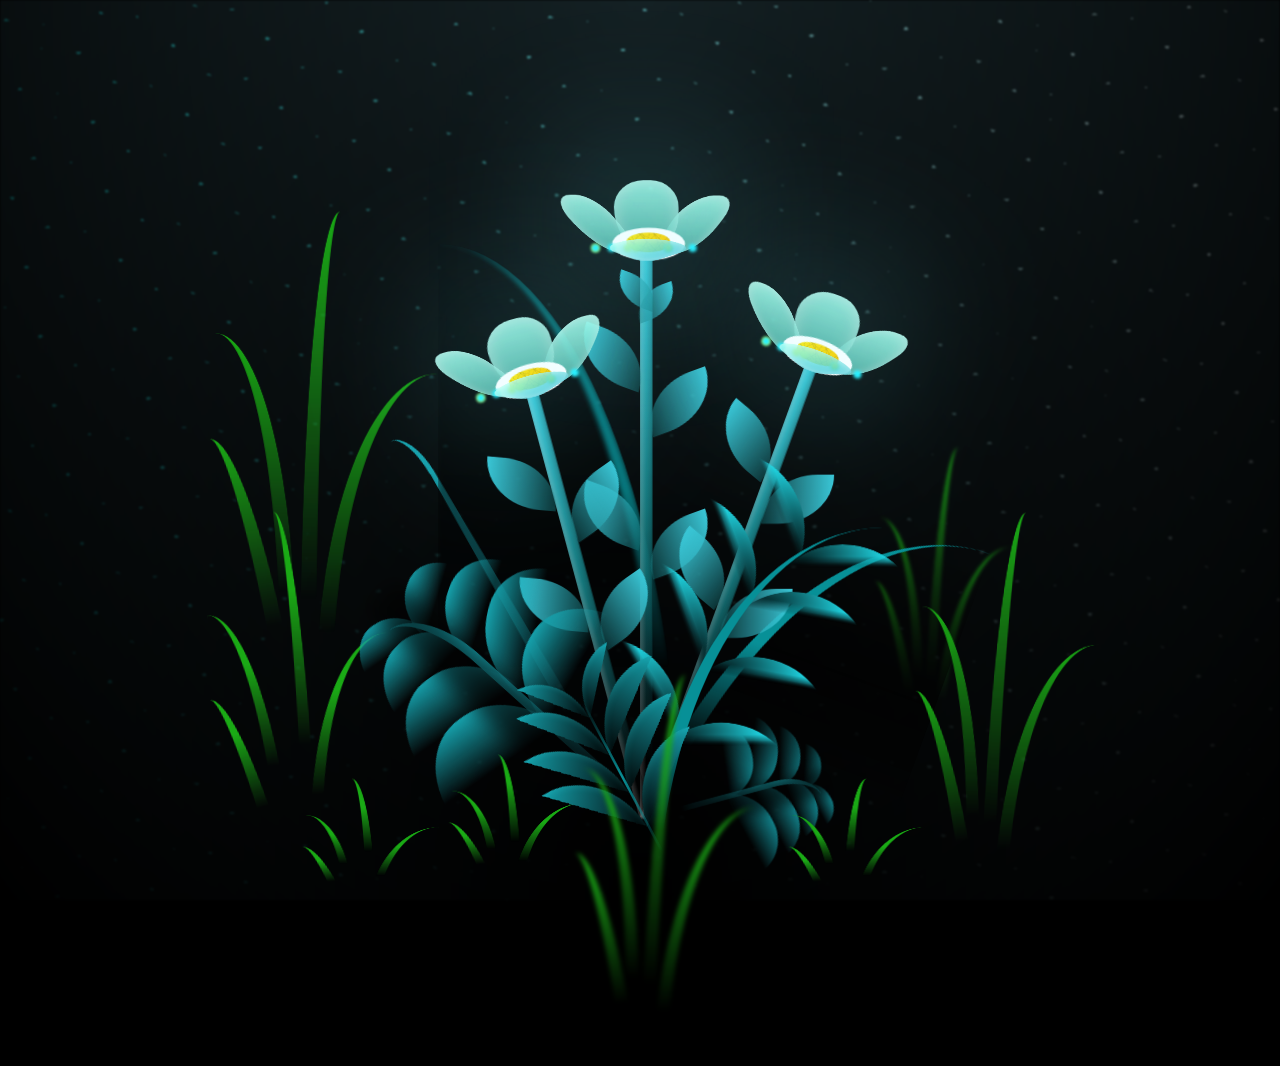
<file: index.html>
<!DOCTYPE html>
<html lang="en">
<head>
    <meta charset="UTF-8">
    <meta name="viewport" content="width=device-width, initial-scale=1.0">
    <title>CSS Blossoming Flowers at Magical Night</title>
    <link rel="stylesheet" href="styles.css">
</head>
<body>
   
<body class="not-loaded">
    <div class="night"></div>
    <div class="flowers">
      <div class="flower flower--1">
        <div class="flower__leafs flower__leafs--1">
          <div class="flower__leaf flower__leaf--1"></div>
          <div class="flower__leaf flower__leaf--2"></div>
          <div class="flower__leaf flower__leaf--3"></div>
          <div class="flower__leaf flower__leaf--4"></div>
          <div class="flower__white-circle"></div>
  
          <div class="flower__light flower__light--1"></div>
          <div class="flower__light flower__light--2"></div>
          <div class="flower__light flower__light--3"></div>
          <div class="flower__light flower__light--4"></div>
          <div class="flower__light flower__light--5"></div>
          <div class="flower__light flower__light--6"></div>
          <div class="flower__light flower__light--7"></div>
          <div class="flower__light flower__light--8"></div>
  
        </div>
        <div class="flower__line">
          <div class="flower__line__leaf flower__line__leaf--1"></div>
          <div class="flower__line__leaf flower__line__leaf--2"></div>
          <div class="flower__line__leaf flower__line__leaf--3"></div>
          <div class="flower__line__leaf flower__line__leaf--4"></div>
          <div class="flower__line__leaf flower__line__leaf--5"></div>
          <div class="flower__line__leaf flower__line__leaf--6"></div>
        </div>
      </div>
  
      <div class="flower flower--2">
        <div class="flower__leafs flower__leafs--2">
          <div class="flower__leaf flower__leaf--1"></div>
          <div class="flower__leaf flower__leaf--2"></div>
          <div class="flower__leaf flower__leaf--3"></div>
          <div class="flower__leaf flower__leaf--4"></div>
          <div class="flower__white-circle"></div>
  
          <div class="flower__light flower__light--1"></div>
          <div class="flower__light flower__light--2"></div>
          <div class="flower__light flower__light--3"></div>
          <div class="flower__light flower__light--4"></div>
          <div class="flower__light flower__light--5"></div>
          <div class="flower__light flower__light--6"></div>
          <div class="flower__light flower__light--7"></div>
          <div class="flower__light flower__light--8"></div>
  
        </div>
        <div class="flower__line">
          <div class="flower__line__leaf flower__line__leaf--1"></div>
          <div class="flower__line__leaf flower__line__leaf--2"></div>
          <div class="flower__line__leaf flower__line__leaf--3"></div>
          <div class="flower__line__leaf flower__line__leaf--4"></div>
        </div>
      </div>
  
      <div class="flower flower--3">
        <div class="flower__leafs flower__leafs--3">
          <div class="flower__leaf flower__leaf--1"></div>
          <div class="flower__leaf flower__leaf--2"></div>
          <div class="flower__leaf flower__leaf--3"></div>
          <div class="flower__leaf flower__leaf--4"></div>
          <div class="flower__white-circle"></div>
  
          <div class="flower__light flower__light--1"></div>
          <div class="flower__light flower__light--2"></div>
          <div class="flower__light flower__light--3"></div>
          <div class="flower__light flower__light--4"></div>
          <div class="flower__light flower__light--5"></div>
          <div class="flower__light flower__light--6"></div>
          <div class="flower__light flower__light--7"></div>
          <div class="flower__light flower__light--8"></div>
  
        </div>
        <div class="flower__line">
          <div class="flower__line__leaf flower__line__leaf--1"></div>
          <div class="flower__line__leaf flower__line__leaf--2"></div>
          <div class="flower__line__leaf flower__line__leaf--3"></div>
          <div class="flower__line__leaf flower__line__leaf--4"></div>
        </div>
      </div>
  
      <div class="grow-ans" style="--d:1.2s">
        <div class="flower__g-long">
          <div class="flower__g-long__top"></div>
          <div class="flower__g-long__bottom"></div>
        </div>
      </div>
  
      <div class="growing-grass">
        <div class="flower__grass flower__grass--1">
          <div class="flower__grass--top"></div>
          <div class="flower__grass--bottom"></div>
          <div class="flower__grass__leaf flower__grass__leaf--1"></div>
          <div class="flower__grass__leaf flower__grass__leaf--2"></div>
          <div class="flower__grass__leaf flower__grass__leaf--3"></div>
          <div class="flower__grass__leaf flower__grass__leaf--4"></div>
          <div class="flower__grass__leaf flower__grass__leaf--5"></div>
          <div class="flower__grass__leaf flower__grass__leaf--6"></div>
          <div class="flower__grass__leaf flower__grass__leaf--7"></div>
          <div class="flower__grass__leaf flower__grass__leaf--8"></div>
          <div class="flower__grass__overlay"></div>
        </div>
      </div>
  
      <div class="growing-grass">
        <div class="flower__grass flower__grass--2">
          <div class="flower__grass--top"></div>
          <div class="flower__grass--bottom"></div>
          <div class="flower__grass__leaf flower__grass__leaf--1"></div>
          <div class="flower__grass__leaf flower__grass__leaf--2"></div>
          <div class="flower__grass__leaf flower__grass__leaf--3"></div>
          <div class="flower__grass__leaf flower__grass__leaf--4"></div>
          <div class="flower__grass__leaf flower__grass__leaf--5"></div>
          <div class="flower__grass__leaf flower__grass__leaf--6"></div>
          <div class="flower__grass__leaf flower__grass__leaf--7"></div>
          <div class="flower__grass__leaf flower__grass__leaf--8"></div>
          <div class="flower__grass__overlay"></div>
        </div>
      </div>
  
      <div class="grow-ans" style="--d:2.4s">
        <div class="flower__g-right flower__g-right--1">
          <div class="leaf"></div>
        </div>
      </div>
  
      <div class="grow-ans" style="--d:2.8s">
        <div class="flower__g-right flower__g-right--2">
          <div class="leaf"></div>
        </div>
      </div>
  
      <div class="grow-ans" style="--d:2.8s">
        <div class="flower__g-front">
          <div class="flower__g-front__leaf-wrapper flower__g-front__leaf-wrapper--1">
            <div class="flower__g-front__leaf"></div>
          </div>
          <div class="flower__g-front__leaf-wrapper flower__g-front__leaf-wrapper--2">
            <div class="flower__g-front__leaf"></div>
          </div>
          <div class="flower__g-front__leaf-wrapper flower__g-front__leaf-wrapper--3">
            <div class="flower__g-front__leaf"></div>
          </div>
          <div class="flower__g-front__leaf-wrapper flower__g-front__leaf-wrapper--4">
            <div class="flower__g-front__leaf"></div>
          </div>
          <div class="flower__g-front__leaf-wrapper flower__g-front__leaf-wrapper--5">
            <div class="flower__g-front__leaf"></div>
          </div>
          <div class="flower__g-front__leaf-wrapper flower__g-front__leaf-wrapper--6">
            <div class="flower__g-front__leaf"></div>
          </div>
          <div class="flower__g-front__leaf-wrapper flower__g-front__leaf-wrapper--7">
            <div class="flower__g-front__leaf"></div>
          </div>
          <div class="flower__g-front__leaf-wrapper flower__g-front__leaf-wrapper--8">
            <div class="flower__g-front__leaf"></div>
          </div>
          <div class="flower__g-front__line"></div>
        </div>
      </div>
  
      <div class="grow-ans" style="--d:3.2s">
        <div class="flower__g-fr">
          <div class="leaf"></div>
          <div class="flower__g-fr__leaf flower__g-fr__leaf--1"></div>
          <div class="flower__g-fr__leaf flower__g-fr__leaf--2"></div>
          <div class="flower__g-fr__leaf flower__g-fr__leaf--3"></div>
          <div class="flower__g-fr__leaf flower__g-fr__leaf--4"></div>
          <div class="flower__g-fr__leaf flower__g-fr__leaf--5"></div>
          <div class="flower__g-fr__leaf flower__g-fr__leaf--6"></div>
          <div class="flower__g-fr__leaf flower__g-fr__leaf--7"></div>
          <div class="flower__g-fr__leaf flower__g-fr__leaf--8"></div>
        </div>
      </div>
  
      <div class="long-g long-g--0">
        <div class="grow-ans" style="--d:3s">
          <div class="leaf leaf--0"></div>
        </div>
        <div class="grow-ans" style="--d:2.2s">
          <div class="leaf leaf--1"></div>
        </div>
        <div class="grow-ans" style="--d:3.4s">
          <div class="leaf leaf--2"></div>
        </div>
        <div class="grow-ans" style="--d:3.6s">
          <div class="leaf leaf--3"></div>
        </div>
      </div>
  
      <div class="long-g long-g--1">
        <div class="grow-ans" style="--d:3.6s">
          <div class="leaf leaf--0"></div>
        </div>
        <div class="grow-ans" style="--d:3.8s">
          <div class="leaf leaf--1"></div>
        </div>
        <div class="grow-ans" style="--d:4s">
          <div class="leaf leaf--2"></div>
        </div>
        <div class="grow-ans" style="--d:4.2s">
          <div class="leaf leaf--3"></div>
        </div>
      </div>
  
      <div class="long-g long-g--2">
        <div class="grow-ans" style="--d:4s">
          <div class="leaf leaf--0"></div>
        </div>
        <div class="grow-ans" style="--d:4.2s">
          <div class="leaf leaf--1"></div>
        </div>
        <div class="grow-ans" style="--d:4.4s">
          <div class="leaf leaf--2"></div>
        </div>
        <div class="grow-ans" style="--d:4.6s">
          <div class="leaf leaf--3"></div>
        </div>
      </div>
  
      <div class="long-g long-g--3">
        <div class="grow-ans" style="--d:4s">
          <div class="leaf leaf--0"></div>
        </div>
        <div class="grow-ans" style="--d:4.2s">
          <div class="leaf leaf--1"></div>
        </div>
        <div class="grow-ans" style="--d:3s">
          <div class="leaf leaf--2"></div>
        </div>
        <div class="grow-ans" style="--d:3.6s">
          <div class="leaf leaf--3"></div>
        </div>
      </div>
  
      <div class="long-g long-g--4">
        <div class="grow-ans" style="--d:4s">
          <div class="leaf leaf--0"></div>
        </div>
        <div class="grow-ans" style="--d:4.2s">
          <div class="leaf leaf--1"></div>
        </div>
        <div class="grow-ans" style="--d:3s">
          <div class="leaf leaf--2"></div>
        </div>
        <div class="grow-ans" style="--d:3.6s">
          <div class="leaf leaf--3"></div>
        </div>
      </div>
  
      <div class="long-g long-g--5">
        <div class="grow-ans" style="--d:4s">
          <div class="leaf leaf--0"></div>
        </div>
        <div class="grow-ans" style="--d:4.2s">
          <div class="leaf leaf--1"></div>
        </div>
        <div class="grow-ans" style="--d:3s">
          <div class="leaf leaf--2"></div>
        </div>
        <div class="grow-ans" style="--d:3.6s">
          <div class="leaf leaf--3"></div>
        </div>
      </div>
  
      <div class="long-g long-g--6">
        <div class="grow-ans" style="--d:4.2s">
          <div class="leaf leaf--0"></div>
        </div>
        <div class="grow-ans" style="--d:4.4s">
          <div class="leaf leaf--1"></div>
        </div>
        <div class="grow-ans" style="--d:4.6s">
          <div class="leaf leaf--2"></div>
        </div>
        <div class="grow-ans" style="--d:4.8s">
          <div class="leaf leaf--3"></div>
        </div>
      </div>
  
      <div class="long-g long-g--7">
        <div class="grow-ans" style="--d:3s">
          <div class="leaf leaf--0"></div>
        </div>
        <div class="grow-ans" style="--d:3.2s">
          <div class="leaf leaf--1"></div>
        </div>
        <div class="grow-ans" style="--d:3.5s">
          <div class="leaf leaf--2"></div>
        </div>
        <div class="grow-ans" style="--d:3.6s">
          <div class="leaf leaf--3"></div>
        </div>
      </div>
    </div>
  </body>


    <!-- Javascript here -->
<script src="script.js"></script>
</body>
</html>
</file>
<file: styles.css>
*,
*::after,
*::before {
  padding: 0;
  margin: 0;
  box-sizing: border-box;
}

:root {
  --dark-color: #000;
}

body {
  display: flex;
  align-items: flex-end;
  justify-content: center;
  min-height: 100vh;
  background-color: var(--dark-color);
  overflow: hidden;
  perspective: 1000px;
}

.night {
  position: fixed;
  left: 50%;
  top: 0;
  transform: translateX(-50%);
  width: 100%;
  height: 100%;
  filter: blur(0.1vmin);
  background-image: radial-gradient(ellipse at top, transparent 0%, var(--dark-color)), radial-gradient(ellipse at bottom, var(--dark-color), rgba(145, 233, 255, 0.2)), repeating-linear-gradient(220deg, black 0px, black 19px, transparent 19px, transparent 22px), repeating-linear-gradient(189deg, black 0px, black 19px, transparent 19px, transparent 22px), repeating-linear-gradient(148deg, black 0px, black 19px, transparent 19px, transparent 22px), linear-gradient(90deg, #00fffa, #f0f0f0);
}

.flowers {
  position: relative;
  transform: scale(0.9);
}

.flower {
  position: absolute;
  bottom: 10vmin;
  transform-origin: bottom center;
  z-index: 10;
  --fl-speed: 0.8s;
}
.flower--1 {
  animation: moving-flower-1 4s linear infinite;
}
.flower--1 .flower__line {
  height: 70vmin;
  animation-delay: 0.3s;
}
.flower--1 .flower__line__leaf--1 {
  animation: blooming-leaf-right var(--fl-speed) 1.6s backwards;
}
.flower--1 .flower__line__leaf--2 {
  animation: blooming-leaf-right var(--fl-speed) 1.4s backwards;
}
.flower--1 .flower__line__leaf--3 {
  animation: blooming-leaf-left var(--fl-speed) 1.2s backwards;
}
.flower--1 .flower__line__leaf--4 {
  animation: blooming-leaf-left var(--fl-speed) 1s backwards;
}
.flower--1 .flower__line__leaf--5 {
  animation: blooming-leaf-right var(--fl-speed) 1.8s backwards;
}
.flower--1 .flower__line__leaf--6 {
  animation: blooming-leaf-left var(--fl-speed) 2s backwards;
}
.flower--2 {
  left: 50%;
  transform: rotate(20deg);
  animation: moving-flower-2 4s linear infinite;
}
.flower--2 .flower__line {
  height: 60vmin;
  animation-delay: 0.6s;
}
.flower--2 .flower__line__leaf--1 {
  animation: blooming-leaf-right var(--fl-speed) 1.9s backwards;
}
.flower--2 .flower__line__leaf--2 {
  animation: blooming-leaf-right var(--fl-speed) 1.7s backwards;
}
.flower--2 .flower__line__leaf--3 {
  animation: blooming-leaf-left var(--fl-speed) 1.5s backwards;
}
.flower--2 .flower__line__leaf--4 {
  animation: blooming-leaf-left var(--fl-speed) 1.3s backwards;
}
.flower--3 {
  left: 50%;
  transform: rotate(-15deg);
  animation: moving-flower-3 4s linear infinite;
}
.flower--3 .flower__line {
  animation-delay: 0.9s;
}
.flower--3 .flower__line__leaf--1 {
  animation: blooming-leaf-right var(--fl-speed) 2.5s backwards;
}
.flower--3 .flower__line__leaf--2 {
  animation: blooming-leaf-right var(--fl-speed) 2.3s backwards;
}
.flower--3 .flower__line__leaf--3 {
  animation: blooming-leaf-left var(--fl-speed) 2.1s backwards;
}
.flower--3 .flower__line__leaf--4 {
  animation: blooming-leaf-left var(--fl-speed) 1.9s backwards;
}
.flower__leafs {
  position: relative;
  animation: blooming-flower 2s backwards;
}
.flower__leafs--1 {
  animation-delay: 1.1s;
}
.flower__leafs--2 {
  animation-delay: 1.4s;
}
.flower__leafs--3 {
  animation-delay: 1.7s;
}
.flower__leafs::after {
  content: "";
  position: absolute;
  left: 0;
  top: 0;
  transform: translate(-50%, -100%);
  width: 8vmin;
  height: 8vmin;
  background-color: #6bf0ff;
  filter: blur(10vmin);
}
.flower__leaf {
  position: absolute;
  bottom: 0;
  left: 50%;
  width: 8vmin;
  height: 11vmin;
  border-radius: 51% 49% 47% 53%/44% 45% 55% 69%;
  background-color: #a7ffee;
  background-image: linear-gradient(to top, #54b8aa, #a7ffee);
  transform-origin: bottom center;
  opacity: 0.9;
  box-shadow: inset 0 0 2vmin rgba(255, 255, 255, 0.5);
}
.flower__leaf--1 {
  transform: translate(-10%, 1%) rotateY(40deg) rotateX(-50deg);
}
.flower__leaf--2 {
  transform: translate(-50%, -4%) rotateX(40deg);
}
.flower__leaf--3 {
  transform: translate(-90%, 0%) rotateY(45deg) rotateX(50deg);
}
.flower__leaf--4 {
  width: 8vmin;
  height: 8vmin;
  transform-origin: bottom left;
  border-radius: 4vmin 10vmin 4vmin 4vmin;
  transform: translate(0%, 18%) rotateX(70deg) rotate(-43deg);
  background-image: linear-gradient(to top, #39c6d6, #a7ffee);
  z-index: 1;
  opacity: 0.8;
}
.flower__white-circle {
  position: absolute;
  left: -3.5vmin;
  top: -3vmin;
  width: 9vmin;
  height: 4vmin;
  border-radius: 50%;
  background-color: #fff;
}
.flower__white-circle::after {
  content: "";
  position: absolute;
  left: 50%;
  top: 45%;
  transform: translate(-50%, -50%);
  width: 60%;
  height: 60%;
  border-radius: inherit;
  background-image: repeating-linear-gradient(135deg, rgba(0, 0, 0, 0.03) 0px, rgba(0, 0, 0, 0.03) 1px, transparent 1px, transparent 12px), repeating-linear-gradient(45deg, rgba(0, 0, 0, 0.03) 0px, rgba(0, 0, 0, 0.03) 1px, transparent 1px, transparent 12px), repeating-linear-gradient(67.5deg, rgba(0, 0, 0, 0.03) 0px, rgba(0, 0, 0, 0.03) 1px, transparent 1px, transparent 12px), repeating-linear-gradient(135deg, rgba(0, 0, 0, 0.03) 0px, rgba(0, 0, 0, 0.03) 1px, transparent 1px, transparent 12px), repeating-linear-gradient(45deg, rgba(0, 0, 0, 0.03) 0px, rgba(0, 0, 0, 0.03) 1px, transparent 1px, transparent 12px), repeating-linear-gradient(112.5deg, rgba(0, 0, 0, 0.03) 0px, rgba(0, 0, 0, 0.03) 1px, transparent 1px, transparent 12px), repeating-linear-gradient(112.5deg, rgba(0, 0, 0, 0.03) 0px, rgba(0, 0, 0, 0.03) 1px, transparent 1px, transparent 12px), repeating-linear-gradient(45deg, rgba(0, 0, 0, 0.03) 0px, rgba(0, 0, 0, 0.03) 1px, transparent 1px, transparent 12px), repeating-linear-gradient(22.5deg, rgba(0, 0, 0, 0.03) 0px, rgba(0, 0, 0, 0.03) 1px, transparent 1px, transparent 12px), repeating-linear-gradient(45deg, rgba(0, 0, 0, 0.03) 0px, rgba(0, 0, 0, 0.03) 1px, transparent 1px, transparent 12px), repeating-linear-gradient(22.5deg, rgba(0, 0, 0, 0.03) 0px, rgba(0, 0, 0, 0.03) 1px, transparent 1px, transparent 12px), repeating-linear-gradient(135deg, rgba(0, 0, 0, 0.03) 0px, rgba(0, 0, 0, 0.03) 1px, transparent 1px, transparent 12px), repeating-linear-gradient(157.5deg, rgba(0, 0, 0, 0.03) 0px, rgba(0, 0, 0, 0.03) 1px, transparent 1px, transparent 12px), repeating-linear-gradient(67.5deg, rgba(0, 0, 0, 0.03) 0px, rgba(0, 0, 0, 0.03) 1px, transparent 1px, transparent 12px), repeating-linear-gradient(67.5deg, rgba(0, 0, 0, 0.03) 0px, rgba(0, 0, 0, 0.03) 1px, transparent 1px, transparent 12px), linear-gradient(90deg, #ffeb12, #ffce00);
}
.flower__line {
  height: 55vmin;
  width: 1.5vmin;
  background-image: linear-gradient(to left, rgba(0, 0, 0, 0.2), transparent, rgba(255, 255, 255, 0.2)), linear-gradient(to top, transparent 10%, #14757a, #39c6d6);
  box-shadow: inset 0 0 2px rgba(0, 0, 0, 0.5);
  animation: grow-flower-tree 4s backwards;
}
.flower__line__leaf {
  --w: 7vmin;
  --h: calc(var(--w) + 2vmin);
  position: absolute;
  top: 20%;
  left: 90%;
  width: var(--w);
  height: var(--h);
  border-top-right-radius: var(--h);
  border-bottom-left-radius: var(--h);
  background-image: linear-gradient(to top, rgba(20, 117, 122, 0.4), #39c6d6);
}
.flower__line__leaf--1 {
  transform: rotate(70deg) rotateY(30deg);
}
.flower__line__leaf--2 {
  top: 45%;
  transform: rotate(70deg) rotateY(30deg);
}
.flower__line__leaf--3, .flower__line__leaf--4, .flower__line__leaf--6 {
  border-top-right-radius: 0;
  border-bottom-left-radius: 0;
  border-top-left-radius: var(--h);
  border-bottom-right-radius: var(--h);
  left: -460%;
  top: 12%;
  transform: rotate(-70deg) rotateY(30deg);
}
.flower__line__leaf--4 {
  top: 40%;
}
.flower__line__leaf--5 {
  top: 0;
  transform-origin: left;
  transform: rotate(70deg) rotateY(30deg) scale(0.6);
}
.flower__line__leaf--6 {
  top: -2%;
  left: -450%;
  transform-origin: right;
  transform: rotate(-70deg) rotateY(30deg) scale(0.6);
}
.flower__light {
  position: absolute;
  bottom: 0vmin;
  width: 1vmin;
  height: 1vmin;
  background-color: #fffb00;
  border-radius: 50%;
  filter: blur(0.2vmin);
  animation: light-ans 4s linear infinite backwards;
}
.flower__light:nth-child(odd) {
  background-color: #23f0ff;
}
.flower__light--1 {
  left: -2vmin;
  animation-delay: 1s;
}
.flower__light--2 {
  left: 3vmin;
  animation-delay: 0.5s;
}
.flower__light--3 {
  left: -6vmin;
  animation-delay: 0.3s;
}
.flower__light--4 {
  left: 6vmin;
  animation-delay: 0.9s;
}
.flower__light--5 {
  left: -1vmin;
  animation-delay: 1.5s;
}
.flower__light--6 {
  left: -4vmin;
  animation-delay: 3s;
}
.flower__light--7 {
  left: 3vmin;
  animation-delay: 2s;
}
.flower__light--8 {
  left: -6vmin;
  animation-delay: 3.5s;
}
.flower__grass {
  --c: #159faa;
  --line-w: 1.5vmin;
  position: absolute;
  bottom: 12vmin;
  left: -7vmin;
  display: flex;
  flex-direction: column;
  align-items: flex-end;
  z-index: 20;
  transform-origin: bottom center;
  transform: rotate(-48deg) rotateY(40deg);
}
.flower__grass--1 {
  animation: moving-grass 2s linear infinite;
}
.flower__grass--2 {
  left: 2vmin;
  bottom: 10vmin;
  transform: scale(0.5) rotate(75deg) rotateX(10deg) rotateY(-200deg);
  opacity: 0.8;
  z-index: 0;
  animation: moving-grass--2 1.5s linear infinite;
}
.flower__grass--top {
  width: 7vmin;
  height: 10vmin;
  border-top-right-radius: 100%;
  border-right: var(--line-w) solid var(--c);
  transform-origin: bottom center;
  transform: rotate(-2deg);
}
.flower__grass--bottom {
  margin-top: -2px;
  width: var(--line-w);
  height: 25vmin;
  background-image: linear-gradient(to top, transparent, var(--c));
}
.flower__grass__leaf {
  --size: 10vmin;
  position: absolute;
  width: calc(var(--size) * 2.1);
  height: var(--size);
  border-top-left-radius: var(--size);
  border-top-right-radius: var(--size);
  background-image: linear-gradient(to top, transparent, transparent 30%, var(--c));
  z-index: 100;
}
.flower__grass__leaf--1 {
  top: -6%;
  left: 30%;
  --size: 6vmin;
  transform: rotate(-20deg);
  animation: growing-grass-ans--1 2s 2.6s backwards;
}
@keyframes growing-grass-ans--1 {
  0% {
    transform-origin: bottom left;
    transform: rotate(-20deg) scale(0);
  }
}
.flower__grass__leaf--2 {
  top: -5%;
  left: -110%;
  --size: 6vmin;
  transform: rotate(10deg);
  animation: growing-grass-ans--2 2s 2.4s linear backwards;
}
@keyframes growing-grass-ans--2 {
  0% {
    transform-origin: bottom right;
    transform: rotate(10deg) scale(0);
  }
}
.flower__grass__leaf--3 {
  top: 5%;
  left: 60%;
  --size: 8vmin;
  transform: rotate(-18deg) rotateX(-20deg);
  animation: growing-grass-ans--3 2s 2.2s linear backwards;
}
@keyframes growing-grass-ans--3 {
  0% {
    transform-origin: bottom left;
    transform: rotate(-18deg) rotateX(-20deg) scale(0);
  }
}
.flower__grass__leaf--4 {
  top: 6%;
  left: -135%;
  --size: 8vmin;
  transform: rotate(2deg);
  animation: growing-grass-ans--4 2s 2s linear backwards;
}
@keyframes growing-grass-ans--4 {
  0% {
    transform-origin: bottom right;
    transform: rotate(2deg) scale(0);
  }
}
.flower__grass__leaf--5 {
  top: 20%;
  left: 60%;
  --size: 10vmin;
  transform: rotate(-24deg) rotateX(-20deg);
  animation: growing-grass-ans--5 2s 1.8s linear backwards;
}
@keyframes growing-grass-ans--5 {
  0% {
    transform-origin: bottom left;
    transform: rotate(-24deg) rotateX(-20deg) scale(0);
  }
}
.flower__grass__leaf--6 {
  top: 22%;
  left: -180%;
  --size: 10vmin;
  transform: rotate(10deg);
  animation: growing-grass-ans--6 2s 1.6s linear backwards;
}
@keyframes growing-grass-ans--6 {
  0% {
    transform-origin: bottom right;
    transform: rotate(10deg) scale(0);
  }
}
.flower__grass__leaf--7 {
  top: 39%;
  left: 70%;
  --size: 10vmin;
  transform: rotate(-10deg);
  animation: growing-grass-ans--7 2s 1.4s linear backwards;
}
@keyframes growing-grass-ans--7 {
  0% {
    transform-origin: bottom left;
    transform: rotate(-10deg) scale(0);
  }
}
.flower__grass__leaf--8 {
  top: 40%;
  left: -215%;
  --size: 11vmin;
  transform: rotate(10deg);
  animation: growing-grass-ans--8 2s 1.2s linear backwards;
}
@keyframes growing-grass-ans--8 {
  0% {
    transform-origin: bottom right;
    transform: rotate(10deg) scale(0);
  }
}
.flower__grass__overlay {
  position: absolute;
  top: -10%;
  right: 0%;
  width: 100%;
  height: 100%;
  background-color: rgba(0, 0, 0, 0.6);
  filter: blur(1.5vmin);
  z-index: 100;
}
.flower__g-long {
  --w: 2vmin;
  --h: 6vmin;
  --c: #159faa;
  position: absolute;
  bottom: 10vmin;
  left: -3vmin;
  transform-origin: bottom center;
  transform: rotate(-30deg) rotateY(-20deg);
  display: flex;
  flex-direction: column;
  align-items: flex-end;
  animation: flower-g-long-ans 3s linear infinite;
}
@keyframes flower-g-long-ans {
  0%, 100% {
    transform: rotate(-30deg) rotateY(-20deg);
  }
  50% {
    transform: rotate(-32deg) rotateY(-20deg);
  }
}
.flower__g-long__top {
  top: calc(var(--h) * -1);
  width: calc(var(--w) + 1vmin);
  height: var(--h);
  border-top-right-radius: 100%;
  border-right: 0.7vmin solid var(--c);
  transform: translate(-0.7vmin, 1vmin);
}
.flower__g-long__bottom {
  width: var(--w);
  height: 50vmin;
  transform-origin: bottom center;
  background-image: linear-gradient(to top, transparent 30%, var(--c));
  box-shadow: inset 0 0 2px rgba(0, 0, 0, 0.5);
  clip-path: polygon(35% 0, 65% 1%, 100% 100%, 0% 100%);
}
.flower__g-right {
  position: absolute;
  bottom: 6vmin;
  left: -2vmin;
  transform-origin: bottom left;
  transform: rotate(20deg);
}
.flower__g-right .leaf {
  width: 30vmin;
  height: 50vmin;
  border-top-left-radius: 100%;
  border-left: 2vmin solid #079097;
  background-image: linear-gradient(to bottom, transparent, var(--dark-color) 60%);
  -webkit-mask-image: linear-gradient(to top, transparent 30%, #079097 60%);
}
.flower__g-right--1 {
  animation: flower-g-right-ans 2.5s linear infinite;
}
.flower__g-right--2 {
  left: 5vmin;
  transform: rotateY(-180deg);
  animation: flower-g-right-ans--2 3s linear infinite;
}
.flower__g-right--2 .leaf {
  height: 75vmin;
  filter: blur(0.3vmin);
  opacity: 0.8;
}
@keyframes flower-g-right-ans {
  0%, 100% {
    transform: rotate(20deg);
  }
  50% {
    transform: rotate(24deg) rotateX(-20deg);
  }
}
@keyframes flower-g-right-ans--2 {
  0%, 100% {
    transform: rotateY(-180deg) rotate(0deg) rotateX(-20deg);
  }
  50% {
    transform: rotateY(-180deg) rotate(6deg) rotateX(-20deg);
  }
}
.flower__g-front {
  position: absolute;
  bottom: 6vmin;
  left: 2.5vmin;
  z-index: 100;
  transform-origin: bottom center;
  transform: rotate(-28deg) rotateY(30deg) scale(1.04);
  animation: flower__g-front-ans 2s linear infinite;
}
@keyframes flower__g-front-ans {
  0%, 100% {
    transform: rotate(-28deg) rotateY(30deg) scale(1.04);
  }
  50% {
    transform: rotate(-35deg) rotateY(40deg) scale(1.04);
  }
}
.flower__g-front__line {
  width: 0.3vmin;
  height: 20vmin;
  background-image: linear-gradient(to top, transparent, #079097, transparent 100%);
  position: relative;
}
.flower__g-front__leaf-wrapper {
  position: absolute;
  top: 0;
  left: 0;
  transform-origin: bottom left;
  transform: rotate(10deg);
}
.flower__g-front__leaf-wrapper:nth-child(even) {
  left: 0vmin;
  transform: rotateY(-180deg) rotate(5deg);
  animation: flower__g-front__leaf-left-ans 1s ease-in backwards;
}
.flower__g-front__leaf-wrapper:nth-child(odd) {
  animation: flower__g-front__leaf-ans 1s ease-in backwards;
}
.flower__g-front__leaf-wrapper--1 {
  top: -8vmin;
  transform: scale(0.7);
  animation: flower__g-front__leaf-ans 1s 5.5s ease-in backwards !important;
}
.flower__g-front__leaf-wrapper--2 {
  top: -8vmin;
  transform: rotateY(-180deg) scale(0.7) !important;
  animation: flower__g-front__leaf-left-ans-2 1s 4.6s ease-in backwards !important;
}
.flower__g-front__leaf-wrapper--3 {
  top: -3vmin;
  animation: flower__g-front__leaf-ans 1s 4.6s ease-in backwards;
}
.flower__g-front__leaf-wrapper--4 {
  top: -3vmin;
  transform: rotateY(-180deg) scale(0.9) !important;
  animation: flower__g-front__leaf-left-ans-2 1s 4.6s ease-in backwards !important;
}
@keyframes flower__g-front__leaf-left-ans-2 {
  0% {
    transform: rotateY(-180deg) scale(0);
  }
}
.flower__g-front__leaf-wrapper--5, .flower__g-front__leaf-wrapper--6 {
  top: 2vmin;
}
.flower__g-front__leaf-wrapper--7, .flower__g-front__leaf-wrapper--8 {
  top: 6.5vmin;
}
.flower__g-front__leaf-wrapper--2 {
  animation-delay: 5.2s !important;
}
.flower__g-front__leaf-wrapper--3 {
  animation-delay: 4.9s !important;
}
.flower__g-front__leaf-wrapper--5 {
  animation-delay: 4.3s !important;
}
.flower__g-front__leaf-wrapper--6 {
  animation-delay: 4.1s !important;
}
.flower__g-front__leaf-wrapper--7 {
  animation-delay: 3.8s !important;
}
.flower__g-front__leaf-wrapper--8 {
  animation-delay: 3.5s !important;
}
@keyframes flower__g-front__leaf-ans {
  0% {
    transform: rotate(10deg) scale(0);
  }
}
@keyframes flower__g-front__leaf-left-ans {
  0% {
    transform: rotateY(-180deg) rotate(5deg) scale(0);
  }
}
.flower__g-front__leaf {
  width: 10vmin;
  height: 10vmin;
  border-radius: 100% 0% 0% 100%/100% 100% 0% 0%;
  box-shadow: inset 0 2px 1vmin rgba(44, 238, 252, 0.2);
  background-image: linear-gradient(to bottom left, transparent, var(--dark-color)), linear-gradient(to bottom right, #159faa 50%, transparent 50%, transparent);
  -webkit-mask-image: linear-gradient(to bottom right, #159faa 50%, transparent 50%, transparent);
  mask-image: linear-gradient(to bottom right, #159faa 50%, transparent 50%, transparent);
}
.flower__g-fr {
  position: absolute;
  bottom: -4vmin;
  left: vmin;
  transform-origin: bottom left;
  z-index: 10;
  animation: flower__g-fr-ans 2s linear infinite;
}
@keyframes flower__g-fr-ans {
  0%, 100% {
    transform: rotate(2deg);
  }
  50% {
    transform: rotate(4deg);
  }
}
.flower__g-fr .leaf {
  width: 30vmin;
  height: 50vmin;
  border-top-left-radius: 100%;
  border-left: 2vmin solid #079097;
  -webkit-mask-image: linear-gradient(to top, transparent 25%, #079097 50%);
  position: relative;
  z-index: 1;
}
.flower__g-fr__leaf {
  position: absolute;
  top: 0;
  left: 0;
  width: 10vmin;
  height: 10vmin;
  border-radius: 100% 0% 0% 100%/100% 100% 0% 0%;
  box-shadow: inset 0 2px 1vmin rgba(44, 238, 252, 0.2);
  background-image: linear-gradient(to bottom left, transparent, var(--dark-color) 98%), linear-gradient(to bottom right, #23f0ff 45%, transparent 50%, transparent);
  -webkit-mask-image: linear-gradient(135deg, #159faa 40%, transparent 50%, transparent);
}
.flower__g-fr__leaf--1 {
  left: 20vmin;
  transform: rotate(45deg);
  animation: flower__g-fr-leaft-ans-1 0.5s 5.2s linear backwards;
}
@keyframes flower__g-fr-leaft-ans-1 {
  0% {
    transform-origin: left;
    transform: rotate(45deg) scale(0);
  }
}
.flower__g-fr__leaf--2 {
  left: 12vmin;
  top: -7vmin;
  transform: rotate(25deg) rotateY(-180deg);
  animation: flower__g-fr-leaft-ans-6 0.5s 5s linear backwards;
}
.flower__g-fr__leaf--3 {
  left: 15vmin;
  top: 6vmin;
  transform: rotate(55deg);
  animation: flower__g-fr-leaft-ans-5 0.5s 4.8s linear backwards;
}
.flower__g-fr__leaf--4 {
  left: 6vmin;
  top: -2vmin;
  transform: rotate(25deg) rotateY(-180deg);
  animation: flower__g-fr-leaft-ans-6 0.5s 4.6s linear backwards;
}
.flower__g-fr__leaf--5 {
  left: 10vmin;
  top: 14vmin;
  transform: rotate(55deg);
  animation: flower__g-fr-leaft-ans-5 0.5s 4.4s linear backwards;
}
@keyframes flower__g-fr-leaft-ans-5 {
  0% {
    transform-origin: left;
    transform: rotate(55deg) scale(0);
  }
}
.flower__g-fr__leaf--6 {
  left: 0vmin;
  top: 6vmin;
  transform: rotate(25deg) rotateY(-180deg);
  animation: flower__g-fr-leaft-ans-6 0.5s 4.2s linear backwards;
}
@keyframes flower__g-fr-leaft-ans-6 {
  0% {
    transform-origin: right;
    transform: rotate(25deg) rotateY(-180deg) scale(0);
  }
}
.flower__g-fr__leaf--7 {
  left: 5vmin;
  top: 22vmin;
  transform: rotate(45deg);
  animation: flower__g-fr-leaft-ans-7 0.5s 4s linear backwards;
}
@keyframes flower__g-fr-leaft-ans-7 {
  0% {
    transform-origin: left;
    transform: rotate(45deg) scale(0);
  }
}
.flower__g-fr__leaf--8 {
  left: -4vmin;
  top: 15vmin;
  transform: rotate(15deg) rotateY(-180deg);
  animation: flower__g-fr-leaft-ans-8 0.5s 3.8s linear backwards;
}
@keyframes flower__g-fr-leaft-ans-8 {
  0% {
    transform-origin: right;
    transform: rotate(15deg) rotateY(-180deg) scale(0);
  }
}

.long-g {
  position: absolute;
  bottom: 25vmin;
  left: -42vmin;
  transform-origin: bottom left;
}
.long-g--1 {
  bottom: 0vmin;
  transform: scale(0.8) rotate(-5deg);
}
.long-g--1 .leaf {
  -webkit-mask-image: linear-gradient(to top, transparent 40%, #079097 80%) !important;
}
.long-g--1 .leaf--1 {
  --w: 5vmin;
  --h: 60vmin;
  left: -2vmin;
  transform: rotate(3deg) rotateY(-180deg);
}
.long-g--2, .long-g--3 {
  bottom: -3vmin;
  left: -35vmin;
  transform-origin: center;
  transform: scale(0.6) rotateX(60deg);
}
.long-g--2 .leaf, .long-g--3 .leaf {
  -webkit-mask-image: linear-gradient(to top, transparent 50%, #079097 80%) !important;
}
.long-g--2 .leaf--1, .long-g--3 .leaf--1 {
  left: -1vmin;
  transform: rotateY(-180deg);
}
.long-g--3 {
  left: -17vmin;
  bottom: 0vmin;
}
.long-g--3 .leaf {
  -webkit-mask-image: linear-gradient(to top, transparent 40%, #079097 80%) !important;
}
.long-g--4 {
  left: 25vmin;
  bottom: -3vmin;
  transform-origin: center;
  transform: scale(0.6) rotateX(60deg);
}
.long-g--4 .leaf {
  -webkit-mask-image: linear-gradient(to top, transparent 50%, #079097 80%) !important;
}
.long-g--5 {
  left: 42vmin;
  bottom: 0vmin;
  transform: scale(0.8) rotate(2deg);
}
.long-g--6 {
  left: 0vmin;
  bottom: -20vmin;
  z-index: 100;
  filter: blur(0.3vmin);
  transform: scale(0.8) rotate(2deg);
}
.long-g--7 {
  left: 35vmin;
  bottom: 20vmin;
  z-index: -1;
  filter: blur(0.3vmin);
  transform: scale(0.6) rotate(2deg);
  opacity: 0.7;
}
.long-g .leaf {
  --w: 15vmin;
  --h: 40vmin;
  --c: #1aaa15;
  position: absolute;
  bottom: 0;
  width: var(--w);
  height: var(--h);
  border-top-left-radius: 100%;
  border-left: 2vmin solid var(--c);
  -webkit-mask-image: linear-gradient(to top, transparent 20%, var(--dark-color));
  transform-origin: bottom center;
}
.long-g .leaf--0 {
  left: 2vmin;
  animation: leaf-ans-1 4s linear infinite;
}
.long-g .leaf--1 {
  --w: 5vmin;
  --h: 60vmin;
  animation: leaf-ans-1 4s linear infinite;
}
.long-g .leaf--2 {
  --w: 10vmin;
  --h: 40vmin;
  left: -0.5vmin;
  bottom: 5vmin;
  transform-origin: bottom left;
  transform: rotateY(-180deg);
  animation: leaf-ans-2 3s linear infinite;
}
.long-g .leaf--3 {
  --w: 5vmin;
  --h: 30vmin;
  left: -1vmin;
  bottom: 3.2vmin;
  transform-origin: bottom left;
  transform: rotate(-10deg) rotateY(-180deg);
  animation: leaf-ans-3 3s linear infinite;
}

@keyframes leaf-ans-1 {
  0%, 100% {
    transform: rotate(-5deg) scale(1);
  }
  50% {
    transform: rotate(5deg) scale(1.1);
  }
}
@keyframes leaf-ans-2 {
  0%, 100% {
    transform: rotateY(-180deg) rotate(5deg);
  }
  50% {
    transform: rotateY(-180deg) rotate(0deg) scale(1.1);
  }
}
@keyframes leaf-ans-3 {
  0%, 100% {
    transform: rotate(-10deg) rotateY(-180deg);
  }
  50% {
    transform: rotate(-20deg) rotateY(-180deg);
  }
}
.grow-ans {
  animation: grow-ans 2s var(--d) backwards;
}

@keyframes grow-ans {
  0% {
    transform: scale(0);
    opacity: 0;
  }
}
@keyframes light-ans {
  0% {
    opacity: 0;
    transform: translateY(0vmin);
  }
  25% {
    opacity: 1;
    transform: translateY(-5vmin) translateX(-2vmin);
  }
  50% {
    opacity: 1;
    transform: translateY(-15vmin) translateX(2vmin);
    filter: blur(0.2vmin);
  }
  75% {
    transform: translateY(-20vmin) translateX(-2vmin);
    filter: blur(0.2vmin);
  }
  100% {
    transform: translateY(-30vmin);
    opacity: 0;
    filter: blur(1vmin);
  }
}
@keyframes moving-flower-1 {
  0%, 100% {
    transform: rotate(2deg);
  }
  50% {
    transform: rotate(-2deg);
  }
}
@keyframes moving-flower-2 {
  0%, 100% {
    transform: rotate(18deg);
  }
  50% {
    transform: rotate(14deg);
  }
}
@keyframes moving-flower-3 {
  0%, 100% {
    transform: rotate(-18deg);
  }
  50% {
    transform: rotate(-20deg) rotateY(-10deg);
  }
}
@keyframes blooming-leaf-right {
  0% {
    transform-origin: left;
    transform: rotate(70deg) rotateY(30deg) scale(0);
  }
}
@keyframes blooming-leaf-left {
  0% {
    transform-origin: right;
    transform: rotate(-70deg) rotateY(30deg) scale(0);
  }
}
@keyframes grow-flower-tree {
  0% {
    height: 0;
    border-radius: 1vmin;
  }
}
@keyframes blooming-flower {
  0% {
    transform: scale(0);
  }
}
@keyframes moving-grass {
  0%, 100% {
    transform: rotate(-48deg) rotateY(40deg);
  }
  50% {
    transform: rotate(-50deg) rotateY(40deg);
  }
}
@keyframes moving-grass--2 {
  0%, 100% {
    transform: scale(0.5) rotate(75deg) rotateX(10deg) rotateY(-200deg);
  }
  50% {
    transform: scale(0.5) rotate(79deg) rotateX(10deg) rotateY(-200deg);
  }
}
.growing-grass {
  animation: growing-grass-ans 1s 2s backwards;
}

@keyframes growing-grass-ans {
  0% {
    transform: scale(0);
  }
}
.not-loaded * {
  animation-play-state: paused !important;
}
</file>
